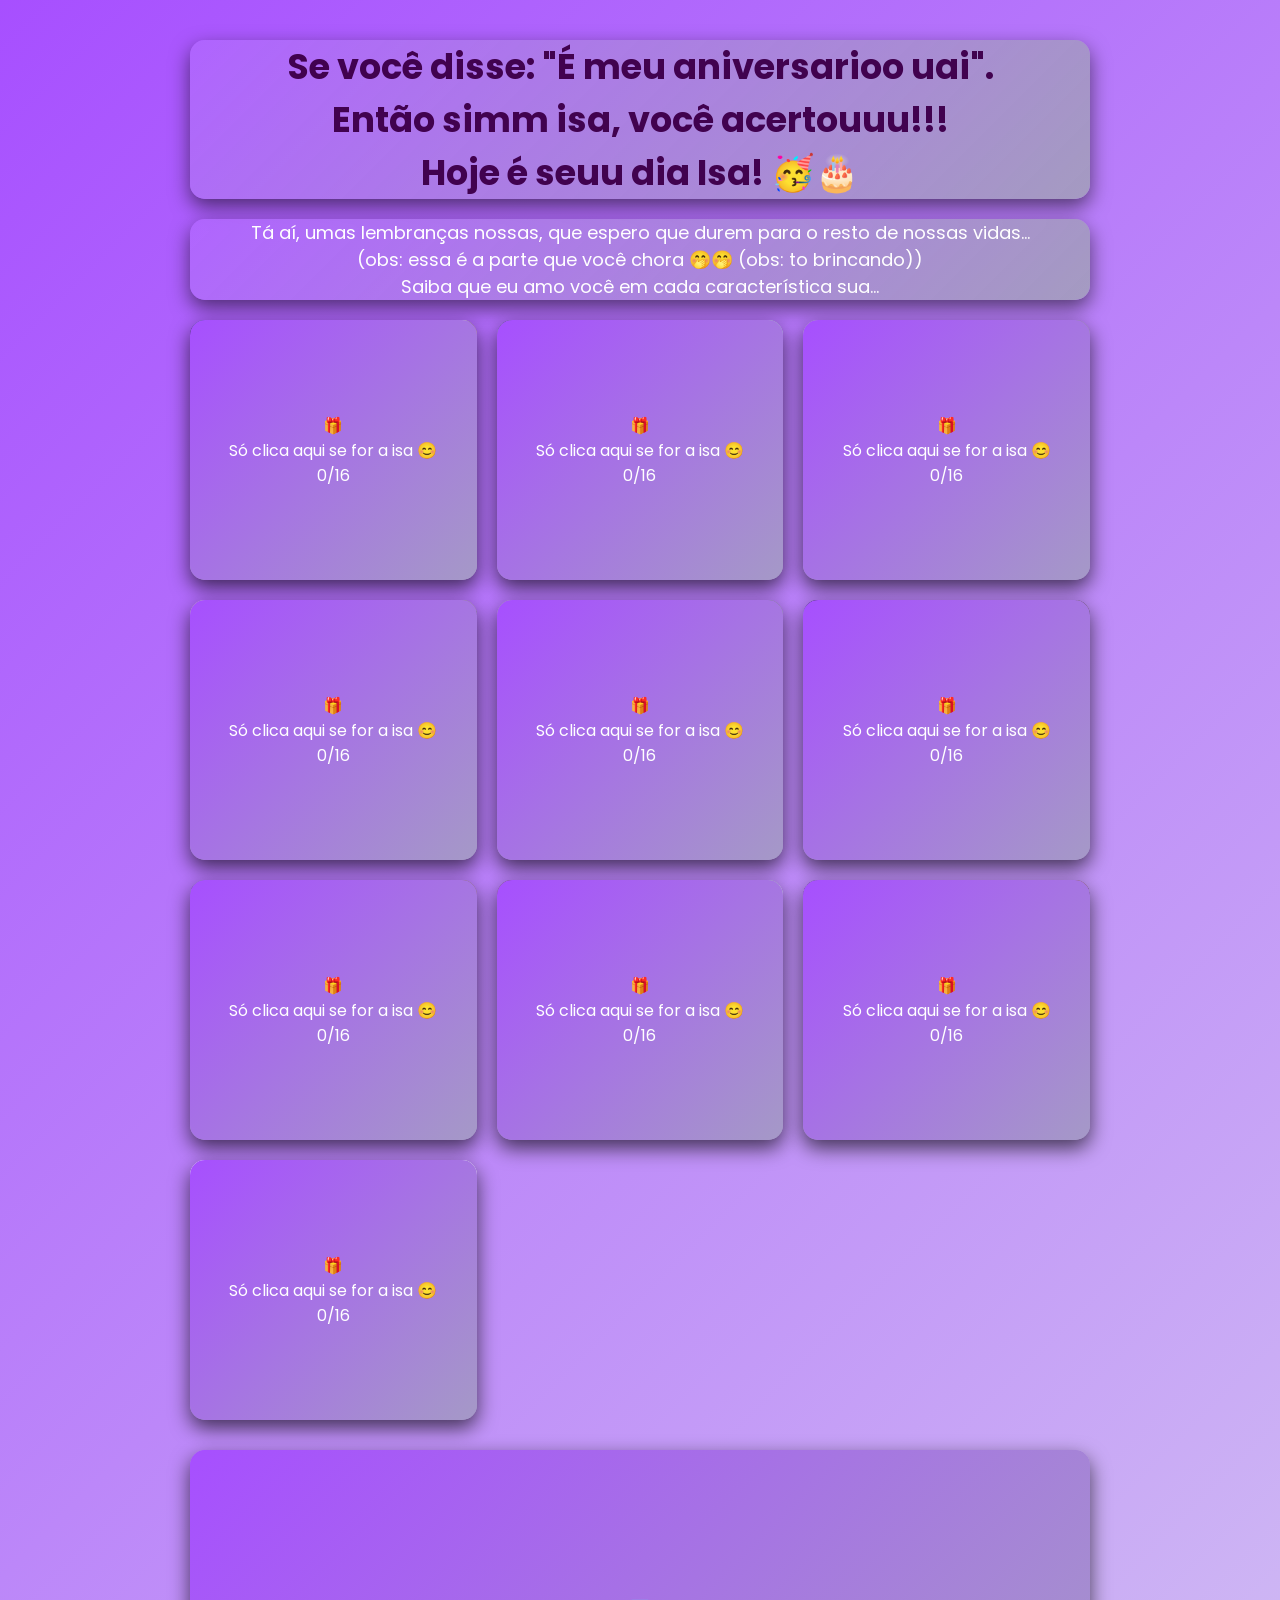
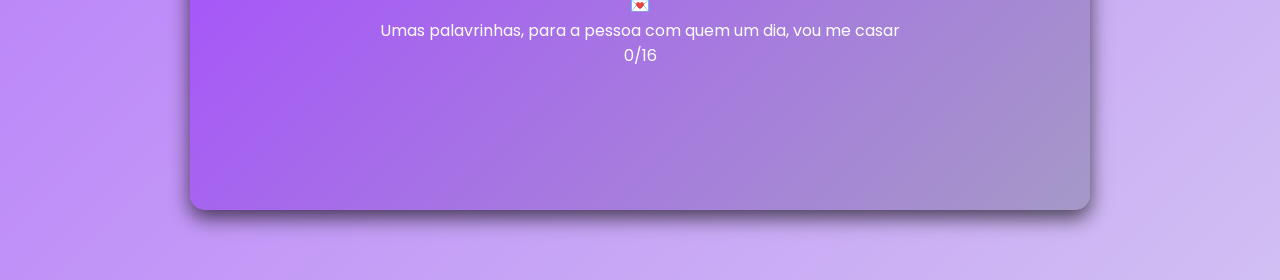
<file: surpresa.html>
<!DOCTYPE html>
<html lang="pt-br">
<head>
    <meta charset="UTF-8">
    <meta name="viewport" content="width=device-width, initial-scale=1.0">
    <title>Para você, Isa 💕</title>
    <link rel="stylesheet" href="surpresa.css">
    <link rel="preconnect" href="https://fonts.googleapis.com">
    <link rel="preconnect" href="https://fonts.gstatic.com" crossorigin>
    <link href="https://fonts.googleapis.com/css2?family=Chewy&family=Pacifico&family=Poppins&display=swap" rel="stylesheet">
</head>
<body>
<div class="fundo-animado" id="fundo-animado"></div>
<div class="pagina-surpresa">
    <h1>Se você disse: "É meu aniversarioo uai". <br>
        Então simm isa, você acertouuu!!! <br> Hoje é seuu dia Isa! 🥳🎂</h1>
    <p class="intro">Tá aí, umas lembranças nossas, que espero que durem para o resto de nossas vidas...<br>
    (obs: essa é a parte que você chora 🤭🤭
        (obs: to brincando)) <br> Saiba que eu amo você em cada característica sua... </p>
    <div class="galeria">

        <figure class="foto-card" data-cliques-necessarios="16">
            <div class="capa">
                <span class="icone-capa">🎁</span>
                <p>Só clica aqui se for a isa 😊</p>
                <span class="contador-capa">0/16</span>
            </div>
            <div class="conteudo-revelado">
                <img src="fotonossa5.jpg.jpeg" alt="Momentos nossos">
                <figcaption> Tchaaaram. Uma lembrança mais recente 🥹❤️...</figcaption>
            </div>
        </figure>

        <figure class="foto-card" data-cliques-necessarios="16">
            <div class="capa">
                <span class="icone-capa">🎁</span>
                <p>Só clica aqui se for a isa 😊</p>
                <span class="contador-capa">0/16</span>
            </div>
            <div class="conteudo-revelado">
                <img src="fotonossa3.jpg.jpeg" alt="Momentos nossos">
                <figcaption>Apenas nós 🤭🤭</figcaption>
            </div>
        </figure>

        <figure class="foto-card" data-cliques-necessarios="16">
            <div class="capa">
                <span class="icone-capa">🎁</span>
                <p>Só clica aqui se for a isa 😊</p>
                <span class="contador-capa">0/16</span>
            </div>
            <div class="conteudo-revelado">
                <img src="fotonossa10.jpg.jpeg" alt="Momentos nossos">
                <figcaption>Essa foto sempre me faz sorrir...</figcaption>
            </div>
        </figure>

        <figure class="foto-card" data-cliques-necessarios="16">
            <div class="capa">
                <span class="icone-capa">🎁</span>
                <p>Só clica aqui se for a isa 😊</p>
                <span class="contador-capa">0/16</span>
            </div>
            <div class="conteudo-revelado">
                <img src="fotonossa16.jpg.jpeg" alt="Momentos nossos">
                <figcaption>Espero ver esse sorriso, sincero sempre. O resto da minha vida 🤍</figcaption>
            </div>
        </figure>

        <figure class="foto-card" data-cliques-necessarios="16">
            <div class="capa">
                <span class="icone-capa">🎁</span>
                <p>Só clica aqui se for a isa 😊</p>
                <span class="contador-capa">0/16</span>
            </div>
            <div class="conteudo-revelado">
                <img src="fotonossa14.jpg.jpeg" alt="Momentos nossos">
                <figcaption>Apenas a menina mais linda q eu conheço...</figcaption>
            </div>
        </figure>

        <figure class="foto-card" data-cliques-necessarios="16">
            <div class="capa">
                <span class="icone-capa">🎁</span>
                <p>Só clica aqui se for a isa 😊</p>
                <span class="contador-capa">0/16</span>
            </div>
            <div class="conteudo-revelado">
                <img src="fotonossa2.jpg.jpeg " alt="Momentos nossos">
                <figcaption>Amoo essa foto aqui ❤️❤️</figcaption>
            </div>
        </figure>

        <figure class="foto-card" data-cliques-necessarios="16">
            <div class="capa">
                <span class="icone-capa">🎁</span>
                <p>Só clica aqui se for a isa 😊</p>
                <span class="contador-capa">0/16</span>
            </div>
            <div class="conteudo-revelado">
                <img src="fotosua.jpg" alt="Momentos nossos">
                <figcaption>Sabia que eu adimiro muito seu sorriso?</figcaption>
            </div>
        </figure>

        <figure class="foto-card" data-cliques-necessarios="16">
            <div class="capa">
                <span class="icone-capa">🎁</span>
                <p>Só clica aqui se for a isa 😊</p>
                <span class="contador-capa">0/16</span>
            </div>
            <div class="conteudo-revelado">
                <img src="fotonossa12.jpg.jpeg" alt="Momentos nossos">
                <figcaption>Enfim, amo você.. E você nem tem noção </figcaption>
            </div>
        </figure>

        <figure class="foto-card" data-cliques-necessarios="16">
            <div class="capa">
                <span class="icone-capa">🎁</span>
                <p>Só clica aqui se for a isa 😊</p>
                <span class="contador-capa">0/16</span>
            </div>
            <div class="conteudo-revelado">
                <img src="fotonossa13.jpg.jpeg" alt="Momentos nossos">
                <figcaption>Somos, ou naão a melhor dupla? 😎😎</figcaption>
            </div>
        </figure>

        <figure class="foto-card" data-cliques-necessarios="16">
            <div class="capa">
                <span class="icone-capa">🎁</span>
                <p>Só clica aqui se for a isa 😊</p>
                <span class="contador-capa">0/16</span>
            </div>
            <div class="conteudo-revelado">
                <img src="fotonossa15.jpg" alt="Momentos nossos">
                <figcaption>Amo fazer parte da sua vida. <br> Espero fazer parte dela pra sempre</figcaption>
            </div>
        </figure>
    </div>
    <div class="mensagem-final-card" data-cliques-necessarios="16">
        <div class="capa-mensagem">
            <span class="icone-capa">💌</span>
            <p>Umas palavrinhas, para a pessoa com quem um dia, vou me casar</p>
            <span class="contador-capa">0/16</span>
        </div>
        <p class="mensagem-final">
        Só fiz isso para que, você saiba, que você é muito importante para mim, eu sou grato a Deus, por todas as risadas que ja demos juntos, por cada piada, cada real gasto com você valeu a pena, que nem faz falta. O tanto que te amo não pode ser expresso com um site simples, feito com a ajuda de uma IA, ainda por cima, nem com um presente extremamente exagerado, mas eu quero que você saiba, tem valido a pena esperar por você, ainda que chegue um dia onde talvez não exista mais "nós", saiba que eu te amei, sem ter havido beijo, relação sexual, desejo sexual, apenas abraços em momentos específicos. Espero que Deus abençoe o nosso "Futuro" relacionamento, para que eu, possa te amar mais do que já amo, porém, te amar como Cristo amou a sua igreja, e me entregar assim como Cristo se entregou pela sua igreja. Eu te amo, por você ser simplesmente você, não foi sua beleza, muito menos seu corpo, mas sim o seu jeito simples que eu amo, a sua forma de amar os outros, seu coração imenso, isso me atriu em você... É isso que vejo, quando olho nos seus olhos, temos muito o que aprender, sabemos, pois de tudo isso, so to querendo enfatizar um pouquinho mais, acho que na ta claro o suficiente.. Eu te amo
        </p>
    </div>
<script src="surpresa.js"></script>
</div>
</body>
</html>
</file>
<file: surpresa.css>
* {
    margin: 0;
    padding: 0;
    box-sizing: border-box;
}

body {
    font-family: 'Poppins', sans-serif;
    background: linear-gradient(135deg, #a74fff, #d1bff3);
    padding: 40px 20px;
}

.pagina-surpresa {
    max-width: 900px;
    margin: 0 auto;
    text-align: center;
}

h1 {
    background: linear-gradient(135deg, rgb(177 103 255 / 0.82), #a49bc1);
    color: #41024f;
    overflow: hidden;
    border-radius: 15px;
    box-shadow: 0 8px 20px rgb(0 0 0 / 0.55);
    font-size: 2.2rem;
    margin-bottom: 20px;
    font-family: 'Poppins', sans-serif;
}
.intro {
    background: linear-gradient(135deg, rgb(177 103 255 / 0.82), #a49bc1);
    color: #ffffff;
    overflow: hidden;
    border-radius: 15px;
    box-shadow: 0 8px 20px rgb(0 0 0 / 0.55);
    font-size: large;
    margin-bottom: 20px;
    font-family: 'Poppins', sans-serif;
}

.galeria {
    display: grid;
    grid-template-columns: repeat(auto-fit, minmax(220px, 1fr));
    gap: 20px;
    margin-bottom: 30px;
}

.galeria figure {
    background: #a599c7;
    border-radius: 15px;
    overflow: hidden;
    box-shadow: 0 8px 20px rgb(0 0 0 / 0.65);
    position: relative;
    cursor: pointer;
    height: 260px;
}

.galeria img {
    width: 100%;
    height: 220px;
    object-fit: cover;
    display: block;
}

.galeria figcaption {
    padding: 12px;
    color: #555;
    font-size: 0.9rem;
}

.mensagem-final {
    background: linear-gradient(135deg, #a74fff, #a599c7);
    padding: 25px;
    border-radius: 15px;
    color: #ffffff;
    line-height: 1.7;
    box-shadow: 0 8px 20px rgb(0 0 0 / 0.65);
    font-family: 'Poppins', sans-serif;
    font-size: 0.95rem;
    overflow: hidden;
}
@keyframes inflar{
    0% { transform: scale(1); }
    50% { transform: scale(1.03); }
    100% { transform: scale(1); }
}
.mensagem-final-card {
    position: relative;
    border-radius: 15px;
    overflow: hidden;
    cursor: pointer;
    min-height: 200px;
    box-shadow: 0 8px 20px rgb(0 0 0 / 0.65);
    margin-bottom: 30px;
    transition: transform 0.2s ease;
}
.mensagem-final-card:hover {
    transform: scale(1.03);
}
.mensagem-final-card:active {
    transform: scale(0.98);
}
.capa-mensagem {
    position: absolute;
    inset: 0;
    background: linear-gradient(135deg, #a74fff, #a599c7);
    display: flex;
    flex-direction: column;
    align-items: center;
    justify-content: center;
    color: white;
    text-align: center;
    padding: 20px;
    z-index: 2;
    border-radius: 15px;
    transition: transform 0.5s ease, opacity 0.5s ease;
}
.mensagem-final-card.revelada .capa-mensagem {
    opacity: 0;
    transform: scale(2) rotate(15deg);
    pointer-events: none;
    animation: inflar 0.3s ease;
}
.mensagem-final-card.tremendo .capa-mensagem {
    animation: inflar 0.3s ease;
}

.capa {
    position: absolute;
    inset: 0;
    background: linear-gradient(135deg, #a74fff, #a599c7);
    display: flex;
    flex-direction: column;
    align-items: center;
    justify-content: center;
    color: white;
    text-align: center;
    padding: 20px;
    z-index: 2;
    transition: transform 0.5s ease, opacity 0.5s ease;
}

.conteudo-revelado {
    height: 100%;
    display: flex;
    flex-direction: column;
}

.conteudo-revelado img {
    width: 100%;
    height: 200px;
    object-fit: cover;
    display: block;
}

.conteudo-revelado figcaption {
    padding: 12px;
    color: #ffffff;
    font-size: 0.8rem;
}
.foto-card {
    transition: transform 0.2s ease;
}

.foto-card:hover {
    transform: scale(1.03);
}
.foto-card:active {
    transform: scale(0.97);
}
.foto-card.revelada .capa {
    opacity: 0;
    transform: scale(2) rotate(15deg);
    pointer-events: none;
}
.foto-card.tremendo .capa {
    animation: inflar 0.3s ease;
}

@keyframes inflar {
    0% { transform: scale(1); }
    50% { transform: scale(1.08); }
    100% { transform: scale(1); }
}
.confete {
    position: fixed;
    width: 10px;
    height: 10px;
    border-radius: 2px;
    pointer-events: none;
    z-index: 1000;
    animation: explodirConfete 1s ease-out forwards;
}

@keyframes explodirConfete {
    0% {
        transform: translate(0, 0) rotate(0deg);
        opacity: 1;
    }
    100% {
        transform: translate(var(--destino-x), var(--destino-y)) rotate(720deg);
        opacity: 0;
    }
}
.fundo-animado {
    position: fixed;
    inset: 0;
    overflow: hidden;
    z-index: 0;
    pointer-events: none;
}
.pagina-surpresa {
    position: relative;
    z-index: 1;
}
.balao {
    position: absolute;
    bottom: -120px;
    width: 45px;
    height: 55px;
    border-radius: 50% 50% 50% 50% / 60% 60% 40% 40%;
    opacity: 0.9;
    animation: subir linear infinite;
    box-shadow: inset -8px -8px 12px rgba(0,0,0,0.15),
    inset 6px 6px 10px rgba(255,255,255,0.4);
}
.balao::before {
    content: '';
    position: absolute;
    top: 12%;
    left: 25%;
    width: 30%;
    height: 20%;
    background: rgba(255,255,255,0.6);
    border-radius: 50%;
    filter: blur(2px);
}
.balao::after {
    content: '';
    position: absolute;
    bottom: -18px;
    left: 50%;
    width: 2px;
    height: 25px;
    background: rgba(255,255,255,0.5);
}
@keyframes subir {
    from { transform: translateY(0) rotate(0deg); }
    to { transform: translateY(-110vh) rotate(8deg); }
}
.confete-fundo {
    position: absolute;
    top: -20px;
    width: 8px;
    height: 8px;
    opacity: 0.9;
    animation: cair linear infinite;
}
@keyframes cair {
    from { transform: translateY(0) rotate(0deg); }
    to { transform: translateY(110vh) rotate(360deg); }
}
</file>
